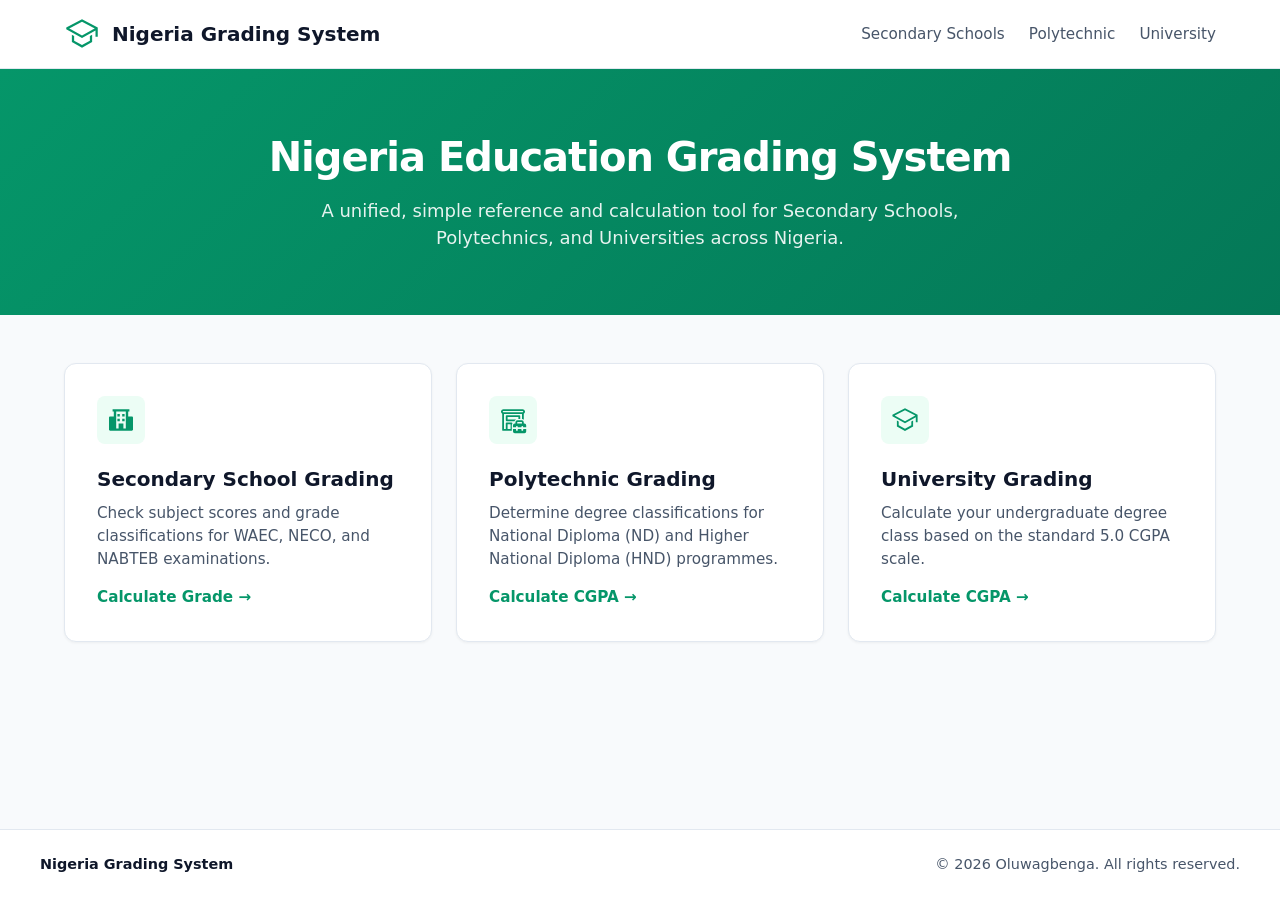
<file: index.html>
<!DOCTYPE html>
<html lang="en">
<head>
    <meta charset="UTF-8">
    <meta name="viewport" content="width=device-width, initial-scale=1.0">
    <title>Nigeria Education Grading System</title>
    <link rel="stylesheet" href="style.css">
</head>
<body>
    <header>
        <nav>
            <a href="index.html" class="nav-brand">
                <svg xmlns="http://www.w3.org/2000/svg" width="1.8em" height="1.8em" viewBox="0 0 512 512">
                    <path d="M0 0h512v512H0z" fill="none" />
                    <path fill="currentColor" d="m368 350.643l-112 63l-112-63v-66.562l-32-17.778v103.054l144 81l144-81V266.303l-32 17.778z" />
                    <path fill="currentColor" d="M256 45.977L32 162.125v27.734L256 314.3l192-106.663V296h32V162.125Zm160 142.831l-32 17.777L256 277.7l-128-71.115l-32-17.777l-22.179-12.322L256 82.023l182.179 94.463Z" />
                </svg>
                <span>Nigeria Grading System</span>
            </a>

            <div class="nav-links">
                <a href="secondary.html">Secondary Schools</a>
                <a href="polytechnic.html">Polytechnic</a>
                <a href="university.html">University</a>
            </div>
        </nav>
    </header>

    <main>
        <section class="hero-section">
            <div class="hero-content">
                <h1>Nigeria Education Grading System</h1>
                <p>A unified, simple reference and calculation tool for Secondary Schools, Polytechnics, and Universities across Nigeria.</p>
            </div>
        </section>

        <section class="grade-section">
            <div class="gradecat">
                <svg xmlns="http://www.w3.org/2000/svg" width="2em" height="2em" viewBox="0 0 24 24">
                    <path d="M0 0h24v24H0z" fill="none" />
                    <path fill="currentColor" d="M13 7h2v2h-2zm-4 4h2v2H9zm0-4h2v2H9zm4 4h2v2h-2z" />
                    <path fill="currentColor" d="M21 9h-3V5h1V3H5v2h1v4H3c-.55 0-1 .45-1 1v10c0 .55.45 1 1 1h18c.55 0 1-.45 1-1V10c0-.55-.45-1-1-1m-11 6v4H8V5h8v14h-2v-4z" />
                </svg>
                <h3>Secondary School Grading</h3>
                <p>Check subject scores and grade classifications for WAEC, NECO, and NABTEB examinations.</p>
                <a href="secondary.html" class="card-link">Calculate Grade &rarr;</a>
            </div>

            <div class="gradecat">
                <svg xmlns="http://www.w3.org/2000/svg" width="2em" height="2em" viewBox="0 0 24 24">
                    <path d="M0 0h24v24H0z" fill="none" />
                    <path fill="currentColor" d="M6.75 8a.75.75 0 0 0-.75.75v3.5c0 .414.336.75.75.75h6.438a2.76 2.76 0 0 1 1.415-1.5H7.5v-2h9v1.75H18v-2.5a.75.75 0 0 0-.75-.75zm4.75 6.75V15c-.314.418-.5.937-.5 1.5V21H3.75a.75.75 0 0 1-.75-.75V6.732A2 2 0 0 1 4 3h16a2 2 0 0 1 1 3.732v5.147a2.74 2.74 0 0 0-1.5-.618V7h-15v12.5H6v-4.75a.75.75 0 0 1 .75-.75h4a.75.75 0 0 1 .75.75M3.5 5a.5.5 0 0 0 .5.5h16a.5.5 0 0 0 0-1H4a.5.5 0 0 0-.5.5M10 19.5v-4H7.5v4zm4-4.5h-.5a1.5 1.5 0 0 0-1.5 1.5V18h2.5v-.25a.75.75 0 0 1 1.5 0V18h3v-.25a.75.75 0 0 1 1.5 0V18H23v-1.5a1.5 1.5 0 0 0-1.5-1.5H21v-1a1.75 1.75 0 0 0-1.75-1.75h-3.5A1.75 1.75 0 0 0 14 14zm1.5-1a.25.25 0 0 1 .25-.25h3.5a.25.25 0 0 1 .25.25v1h-4zM12 21.5v-2h2.5v.75a.75.75 0 0 0 1.5 0v-.75h3v.75a.75.75 0 0 0 1.5 0v-.75H23v2a1.5 1.5 0 0 1-1.5 1.5h-8a1.5 1.5 0 0 1-1.5-1.5" />
                </svg>
                <h3>Polytechnic Grading</h3>
                <p>Determine degree classifications for National Diploma (ND) and Higher National Diploma (HND) programmes.</p>
                <a href="polytechnic.html" class="card-link">Calculate CGPA &rarr;</a>
            </div>

            <div class="gradecat">
                <svg xmlns="http://www.w3.org/2000/svg" width="2em" height="2em" viewBox="0 0 512 512">
                    <path d="M0 0h512v512H0z" fill="none" />
                    <path fill="currentColor" d="m368 350.643l-112 63l-112-63v-66.562l-32-17.778v103.054l144 81l144-81V266.303l-32 17.778z" />
                    <path fill="currentColor" d="M256 45.977L32 162.125v27.734L256 314.3l192-106.663V296h32V162.125Zm160 142.831l-32 17.777L256 277.7l-128-71.115l-32-17.777l-22.179-12.322L256 82.023l182.179 94.463Z" />
                </svg>
                <h3>University Grading</h3>
                <p>Calculate your undergraduate degree class based on the standard 5.0 CGPA scale.</p>
                <a href="university.html" class="card-link">Calculate CGPA &rarr;</a>
            </div>
        </section>
    </main>

    <footer>
        <div class="footer-content">
            <span class="footer-brand">Nigeria Grading System</span>
            <span>&copy; 2026 Oluwagbenga. All rights reserved.</span>
        </div>
    </footer>
</body>
</html>
</file>
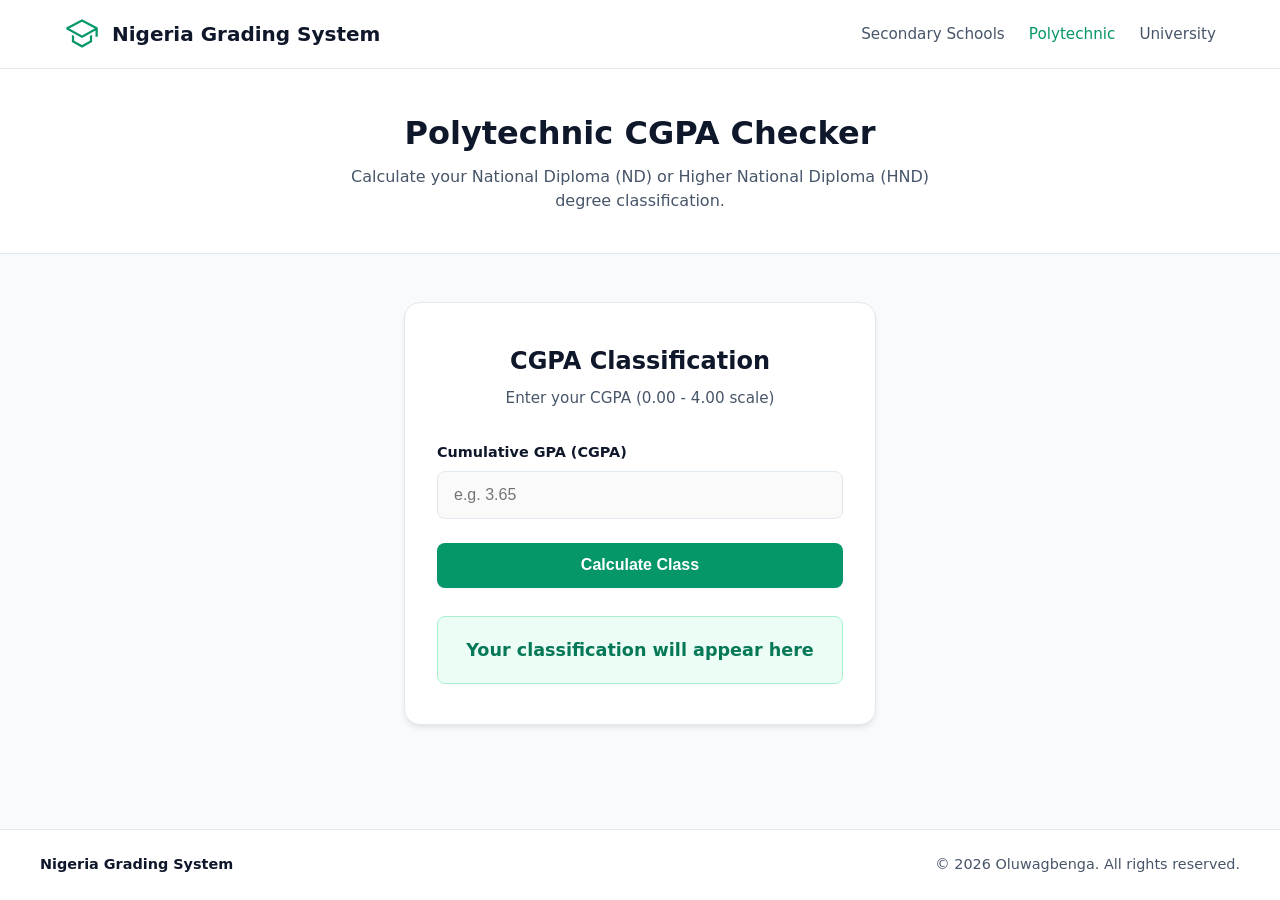
<file: polytechnic.html>
<!DOCTYPE html>
<html lang="en">
<head>
    <meta charset="UTF-8">
    <meta name="viewport" content="width=device-width, initial-scale=1.0">
    <title>Polytechnic CGPA Checker</title>
    <link rel="stylesheet" href="style.css">
</head>
<body>
    <header>
        <nav>
            <a href="index.html" class="nav-brand">
                <svg xmlns="http://www.w3.org/2000/svg" width="1.8em" height="1.8em" viewBox="0 0 512 512">
                    <path d="M0 0h512v512H0z" fill="none" />
                    <path fill="currentColor" d="m368 350.643l-112 63l-112-63v-66.562l-32-17.778v103.054l144 81l144-81V266.303l-32 17.778z" />
                    <path fill="currentColor" d="M256 45.977L32 162.125v27.734L256 314.3l192-106.663V296h32V162.125Zm160 142.831l-32 17.777L256 277.7l-128-71.115l-32-17.777l-22.179-12.322L256 82.023l182.179 94.463Z" />
                </svg>
                <span>Nigeria Grading System</span>
            </a>

            <div class="nav-links">
                <a href="secondary.html">Secondary Schools</a>
                <a href="polytechnic.html" class="active">Polytechnic</a>
                <a href="university.html">University</a>
            </div>
        </nav>
    </header>

    <main>
        <div class="page-banner">
            <h1>Polytechnic CGPA Checker</h1>
            <p>Calculate your National Diploma (ND) or Higher National Diploma (HND) degree classification.</p>
        </div>

        <div class="calculator-container">
            <div class="calculator-card">
                <h2>CGPA Classification</h2>
                <p class="subtitle">Enter your CGPA (0.00 - 4.00 scale)</p>

                <div class="form-group">
                    <label for="gradie">Cumulative GPA (CGPA)</label>
                    <input
                        id="gradie"
                        type="number"
                        step="0.01"
                        min="0"
                        max="4"
                        placeholder="e.g. 3.65">
                </div>

                <button onclick="showResult()">Calculate Class</button>

                <div id="seeResult">Your classification will appear here</div>
            </div>
        </div>
    </main>

    <footer>
        <div class="footer-content">
            <span class="footer-brand">Nigeria Grading System</span>
            <span>&copy; 2026 Oluwagbenga. All rights reserved.</span>
        </div>
    </footer>

    <script src="script.js"></script>
</body>
</html>
</file>
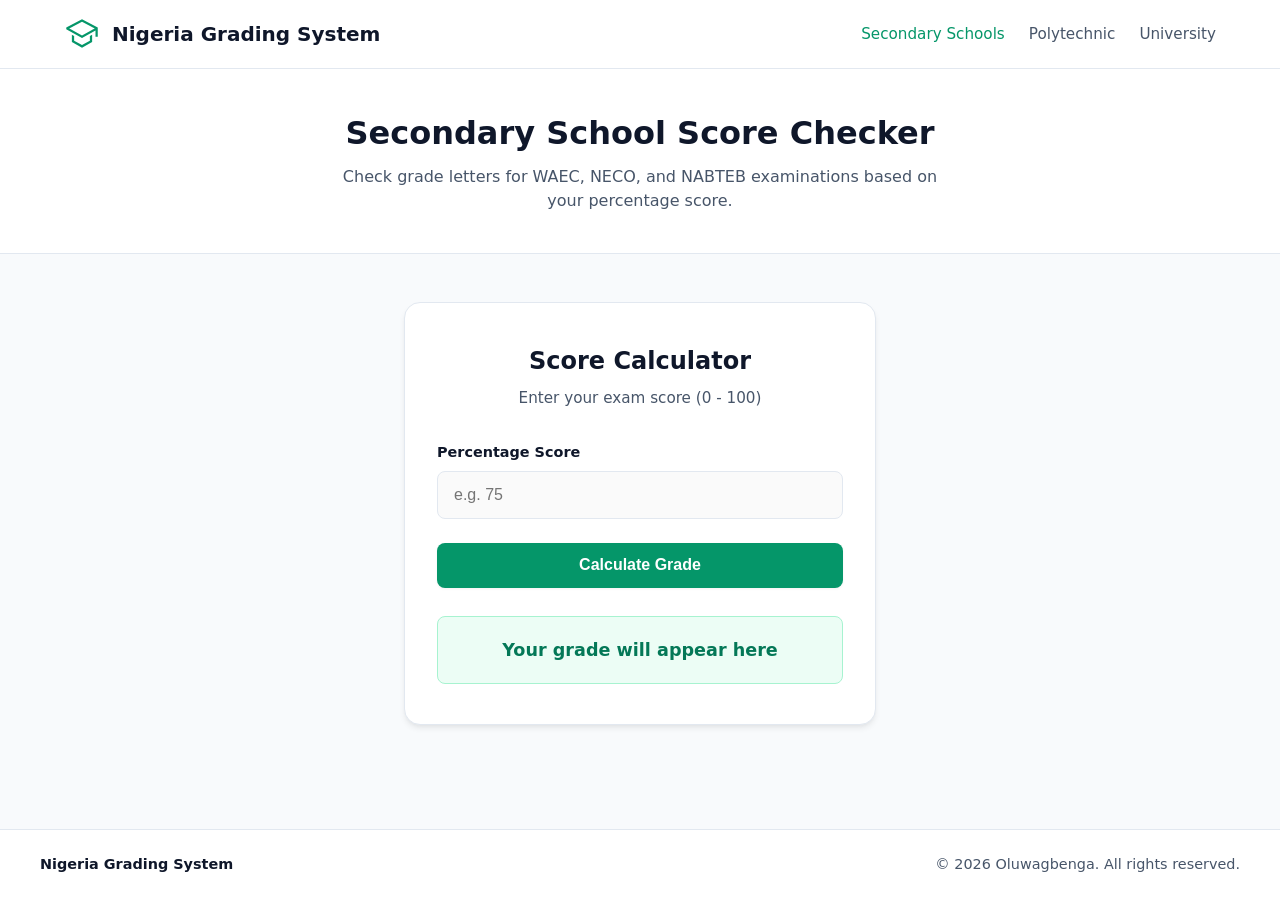
<file: secondary.html>
<!DOCTYPE html>
<html lang="en">
<head>
    <meta charset="UTF-8">
    <meta name="viewport" content="width=device-width, initial-scale=1.0">
    <title>Secondary School Grading System</title>
    <link rel="stylesheet" href="style.css">
</head>
<body>
    <header>
        <nav>
            <a href="index.html" class="nav-brand">
                <svg xmlns="http://www.w3.org/2000/svg" width="1.8em" height="1.8em" viewBox="0 0 512 512">
                    <path d="M0 0h512v512H0z" fill="none" />
                    <path fill="currentColor" d="m368 350.643l-112 63l-112-63v-66.562l-32-17.778v103.054l144 81l144-81V266.303l-32 17.778z" />
                    <path fill="currentColor" d="M256 45.977L32 162.125v27.734L256 314.3l192-106.663V296h32V162.125Zm160 142.831l-32 17.777L256 277.7l-128-71.115l-32-17.777l-22.179-12.322L256 82.023l182.179 94.463Z" />
                </svg>
                <span>Nigeria Grading System</span>
            </a>

            <div class="nav-links">
                <a href="secondary.html" class="active">Secondary Schools</a>
                <a href="polytechnic.html">Polytechnic</a>
                <a href="university.html">University</a>
            </div>
        </nav>
    </header>

    <main>
        <div class="page-banner">
            <h1>Secondary School Score Checker</h1>
            <p>Check grade letters for WAEC, NECO, and NABTEB examinations based on your percentage score.</p>
        </div>

        <div class="calculator-container">
            <div class="calculator-card">
                <h2>Score Calculator</h2>
                <p class="subtitle">Enter your exam score (0 - 100)</p>

                <div class="form-group">
                    <label for="gradie">Percentage Score</label>
                    <input
                        type="number"
                        placeholder="e.g. 75"
                        id="gradie"
                        min="0"
                        max="100"
                        required>
                </div>

                <button onclick="show()">Calculate Grade</button>

                <div id="boardie">Your grade will appear here</div>
            </div>
        </div>
    </main>

    <footer>
        <div class="footer-content">
            <span class="footer-brand">Nigeria Grading System</span>
            <span>&copy; 2026 Oluwagbenga. All rights reserved.</span>
        </div>
    </footer>

    <script src="script.js"></script>
</body>
</html>
</file>
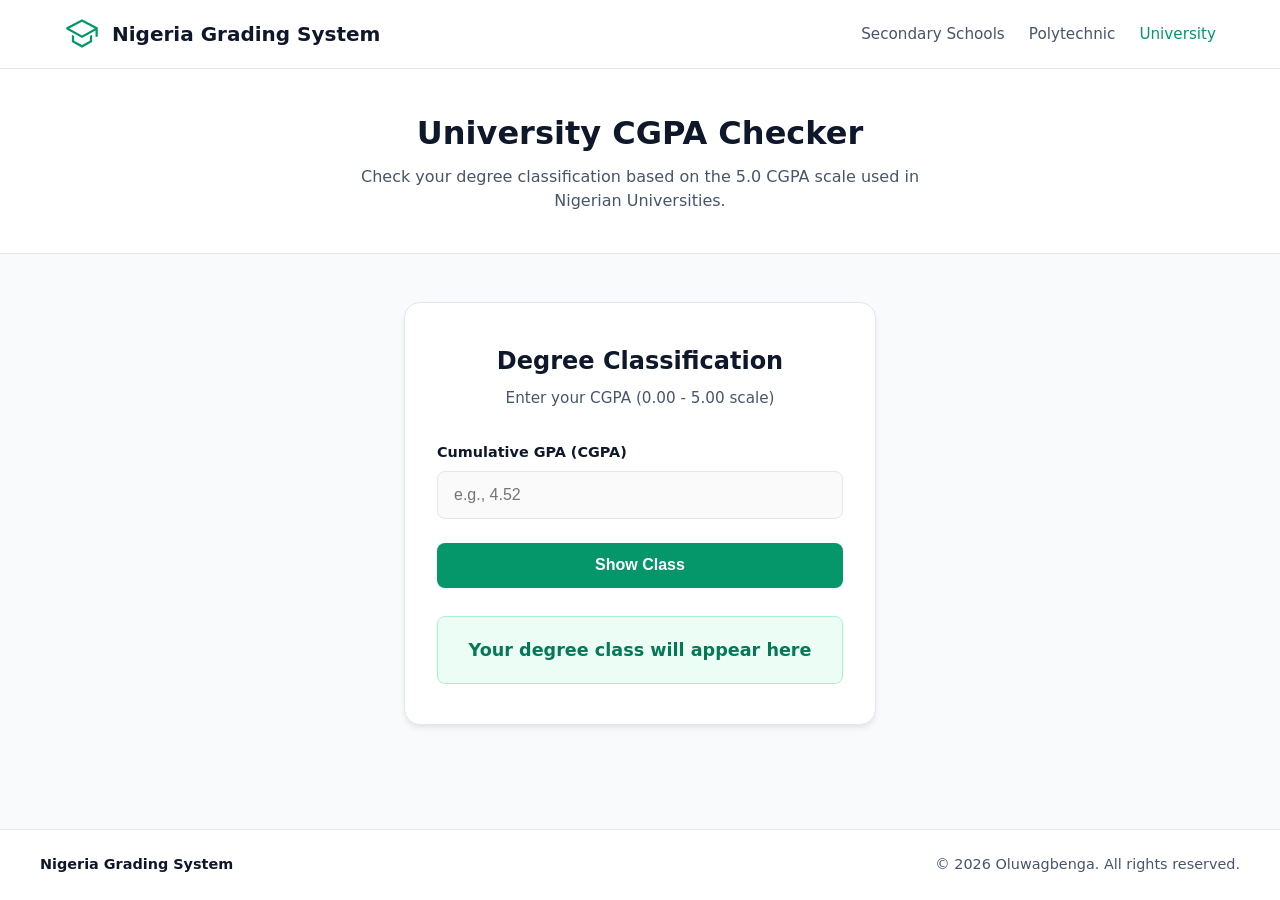
<file: university.html>
<!DOCTYPE html>
<html lang="en">
<head>
    <meta charset="UTF-8">
    <meta name="viewport" content="width=device-width, initial-scale=1.0">
    <title>University CGPA Checker</title>
    <link rel="stylesheet" href="style.css">
</head>
<body>
    <header>
        <nav>
            <a href="index.html" class="nav-brand">
                <svg xmlns="http://www.w3.org/2000/svg" width="1.8em" height="1.8em" viewBox="0 0 512 512">
                    <path d="M0 0h512v512H0z" fill="none" />
                    <path fill="currentColor" d="m368 350.643l-112 63l-112-63v-66.562l-32-17.778v103.054l144 81l144-81V266.303l-32 17.778z" />
                    <path fill="currentColor" d="M256 45.977L32 162.125v27.734L256 314.3l192-106.663V296h32V162.125Zm160 142.831l-32 17.777L256 277.7l-128-71.115l-32-17.777l-22.179-12.322L256 82.023l182.179 94.463Z" />
                </svg>
                <span>Nigeria Grading System</span>
            </a>

            <div class="nav-links">
                <a href="secondary.html">Secondary Schools</a>
                <a href="polytechnic.html">Polytechnic</a>
                <a href="university.html" class="active">University</a>
            </div>
        </nav>
    </header>

    <main>
        <div class="page-banner">
            <h1>University CGPA Checker</h1>
            <p>Check your degree classification based on the 5.0 CGPA scale used in Nigerian Universities.</p>
        </div>

        <div class="calculator-container">
            <div class="calculator-card">
                <h2>Degree Classification</h2>
                <p class="subtitle">Enter your CGPA (0.00 - 5.00 scale)</p>

                <div class="form-group">
                    <label for="gradie">Cumulative GPA (CGPA)</label>
                    <input
                        id="gradie"
                        type="number"
                        step="0.01"
                        min="0"
                        max="5"
                        placeholder="e.g., 4.52">
                </div>

                <button onclick="showGrade()">Show Class</button>

                <div id="seeClass">Your degree class will appear here</div>
            </div>
        </div>
    </main>

    <footer>
        <div class="footer-content">
            <span class="footer-brand">Nigeria Grading System</span>
            <span>&copy; 2026 Oluwagbenga. All rights reserved.</span>
        </div>
    </footer>

    <script src="script.js"></script>
</body>
</html>
</file>
<file: style.css>
:root {
    --primary: #059669;
    --primary-hover: #047857;
    --primary-light: #ecfdf5;
    --primary-border: #a7f3d0;
    --text-dark: #0f172a;
    --text-muted: #475569;
    --bg-main: #f8fafc;
    --bg-surface: #ffffff;
    --border-color: #e2e8f0;
    --radius-sm: 8px;
    --radius-md: 12px;
    --radius-lg: 16px;
    --shadow-sm: 0 1px 3px rgba(0, 0, 0, 0.05);
    --shadow-md: 0 4px 6px -1px rgba(0, 0, 0, 0.08), 0 2px 4px -2px rgba(0, 0, 0, 0.04);
    --shadow-lg: 0 10px 15px -3px rgba(0, 0, 0, 0.1), 0 4px 6px -4px rgba(0, 0, 0, 0.05);
}

* {
    margin: 0;
    padding: 0;
    box-sizing: border-box;
}

body {
    background-color: var(--bg-main);
    color: var(--text-dark);
    font-family: system-ui, -apple-system, BlinkMacSystemFont, 'Segoe UI', Roboto, Oxygen, Ubuntu, Cantarell, 'Open Sans', 'Helvetica Neue', sans-serif;
    min-height: 100vh;
    display: flex;
    flex-direction: column;
    line-height: 1.5;
}

/* Header & Navigation */
header {
    background-color: var(--bg-surface);
    border-bottom: 1px solid var(--border-color);
    position: sticky;
    top: 0;
    z-index: 100;
}

nav {
    max-width: 1200px;
    margin: 0 auto;
    padding: 1rem 1.5rem;
    display: flex;
    justify-content: space-between;
    align-items: center;
    gap: 1rem;
}

nav a {
    text-decoration: none;
    color: var(--text-dark);
}

.nav-brand {
    display: flex;
    align-items: center;
    gap: 0.75rem;
    font-weight: 700;
    font-size: 1.25rem;
    color: var(--text-dark);
    transition: color 0.2s ease;
}

.nav-brand:hover {
    color: var(--primary);
}

.nav-brand svg {
    color: var(--primary);
    flex-shrink: 0;
}

.nav-links {
    display: flex;
    align-items: center;
    gap: 1.5rem;
}

.nav-links a {
    font-weight: 500;
    font-size: 0.95rem;
    color: var(--text-muted);
    transition: color 0.2s ease;
}

.nav-links a:hover,
.nav-links a.active {
    color: var(--primary);
}

/* Hero Section */
.hero-section {
    background: linear-gradient(135deg, #059669 0%, #047857 100%);
    color: #ffffff;
    padding: 4rem 1.5rem;
    text-align: center;
}

.hero-content {
    max-width: 800px;
    margin: 0 auto;
}

.hero-section h1, .hero-section h2 {
    font-size: 2.5rem;
    font-weight: 800;
    letter-spacing: -0.025em;
    margin-bottom: 1rem;
    line-height: 1.2;
}

.hero-section p {
    font-size: 1.125rem;
    font-weight: 400;
    opacity: 0.9;
    max-width: 650px;
    margin: 0 auto;
}

/* Page Banner (for Secondary, Polytechnic, University) */
.page-banner {
    background-color: var(--bg-surface);
    border-bottom: 1px solid var(--border-color);
    padding: 2.5rem 1.5rem;
    text-align: center;
}

.page-banner h1, .page-banner h2 {
    font-size: 2rem;
    font-weight: 700;
    color: var(--text-dark);
    margin-bottom: 0.5rem;
}

.page-banner p {
    color: var(--text-muted);
    font-size: 1rem;
    max-width: 600px;
    margin: 0 auto;
}

/* Main Content Wrapper */
main {
    flex: 1;
    display: flex;
    flex-direction: column;
}

/* Dashboard / Grade Categories Grid */
.grade-section {
    max-width: 1200px;
    width: 100%;
    margin: 3rem auto;
    padding: 0 1.5rem;
    display: grid;
    grid-template-columns: repeat(auto-fit, minmax(300px, 1fr));
    gap: 1.5rem;
}

.gradecat {
    background-color: var(--bg-surface);
    border: 1px solid var(--border-color);
    border-radius: var(--radius-md);
    padding: 2rem;
    display: flex;
    flex-direction: column;
    align-items: flex-start;
    text-align: left;
    box-shadow: var(--shadow-sm);
    transition: transform 0.2s ease, box-shadow 0.2s ease, border-color 0.2s ease;
}

.gradecat:hover {
    transform: translateY(-4px);
    box-shadow: var(--shadow-lg);
    border-color: var(--primary-border);
}

.gradecat svg {
    color: var(--primary);
    background-color: var(--primary-light);
    padding: 0.6rem;
    border-radius: var(--radius-sm);
    width: 3rem;
    height: 3rem;
    margin-bottom: 1.25rem;
}

.gradecat h3, .gradecat h6 {
    font-size: 1.25rem;
    font-weight: 600;
    color: var(--text-dark);
    margin-bottom: 0.5rem;
}

.gradecat p, .gradecat a {
    color: var(--text-muted);
    font-size: 0.95rem;
    line-height: 1.5;
    text-decoration: none;
}

.gradecat .card-link {
    display: inline-flex;
    align-items: center;
    gap: 0.5rem;
    margin-top: auto;
    padding-top: 1rem;
    color: var(--primary);
    font-weight: 600;
}

.gradecat .card-link:hover {
    color: var(--primary-hover);
}

/* Calculator Card Container */
.calculator-container {
    max-width: 520px;
    width: 100%;
    margin: 3rem auto;
    padding: 0 1.5rem;
}

.big-container, .calculator-card {
    background-color: var(--bg-surface);
    border: 1px solid var(--border-color);
    border-radius: var(--radius-lg);
    padding: 2.5rem 2rem;
    box-shadow: var(--shadow-md);
    text-align: center;
}

.calculator-card h1, .big-container h1, .calculator-card h2, .big-container h2 {
    font-size: 1.5rem;
    font-weight: 700;
    color: var(--text-dark);
    margin-bottom: 0.5rem;
    text-decoration: none;
}

.calculator-card p.subtitle, .big-container p.subtitle {
    color: var(--text-muted);
    font-size: 0.95rem;
    margin-bottom: 2rem;
}

.form-group {
    display: flex;
    flex-direction: column;
    text-align: left;
    margin-bottom: 1.5rem;
    gap: 0.5rem;
}

.form-group label {
    font-weight: 600;
    font-size: 0.9rem;
    color: var(--text-dark);
}

input[type="number"], input[type="text"] {
    width: 100%;
    padding: 0.85rem 1rem;
    font-size: 1rem;
    border: 1px solid var(--border-color);
    border-radius: var(--radius-sm);
    background-color: #fafafa;
    color: var(--text-dark);
    outline: none;
    transition: border-color 0.2s ease, box-shadow 0.2s ease, background-color 0.2s ease;
}

input[type="number"]:focus, input[type="text"]:focus {
    border-color: var(--primary);
    background-color: #ffffff;
    box-shadow: 0 0 0 3px rgba(5, 150, 105, 0.15);
}

button, .btn-primary {
    width: 100%;
    background-color: var(--primary);
    color: #ffffff;
    font-size: 1rem;
    font-weight: 600;
    padding: 0.85rem 1.5rem;
    border: none;
    border-radius: var(--radius-sm);
    cursor: pointer;
    transition: background-color 0.2s ease, transform 0.1s ease;
    box-shadow: var(--shadow-sm);
}

button:hover, .btn-primary:hover {
    background-color: var(--primary-hover);
}

button:active, .btn-primary:active {
    transform: scale(0.99);
}

/* Result Board Panel */
.result-box, #boardie, #seeResult, #seeClass {
    margin-top: 1.75rem;
    padding: 1.25rem 1rem;
    background-color: var(--primary-light);
    border: 1px solid var(--primary-border);
    border-radius: var(--radius-sm);
    color: var(--primary-hover);
    font-weight: 600;
    font-size: 1.1rem;
    min-height: 3rem;
    display: flex;
    align-items: center;
    justify-content: center;
    text-align: center;
}

.result-box h2, #boardie h2 {
    font-size: 1.1rem;
    font-weight: 600;
    color: var(--primary-hover);
}

/* Footer */
footer {
    background-color: var(--bg-surface);
    border-top: 1px solid var(--border-color);
    padding: 1.5rem;
    margin-top: auto;
}

.footer-content {
    max-width: 1200px;
    margin: 0 auto;
    display: flex;
    justify-content: space-between;
    align-items: center;
    flex-wrap: wrap;
    gap: 1rem;
    font-size: 0.9rem;
    color: var(--text-muted);
}

.footer-brand {
    font-weight: 600;
    color: var(--text-dark);
}

/* Responsive adjustments */
@media (max-width: 640px) {
    nav {
        flex-direction: column;
        align-items: flex-start;
    }

    .nav-links {
        width: 100%;
        justify-content: space-between;
    }

    .hero-section h1, .hero-section h2 {
        font-size: 1.85rem;
    }

    .footer-content {
        flex-direction: column;
        text-align: center;
    }
}
</file>
